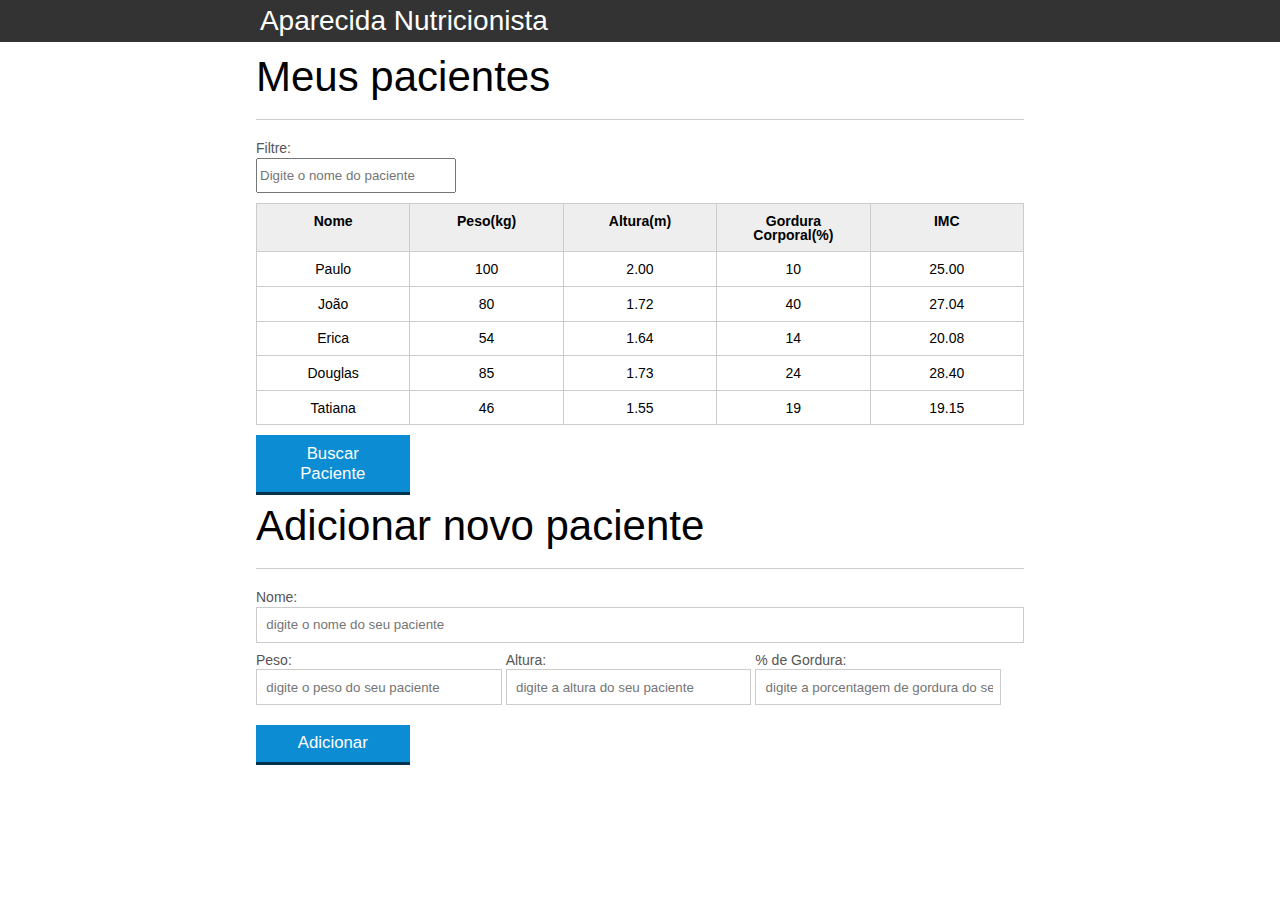
<file: #Udemy_Alura/Curso_Alura_JavaScript/index.html>
<!DOCTYPE html>
<html lang="pt-br">
	<head>
		<meta charset="UTF-8">
		<title>Aparecida Nutrição</title>
		<link rel="icon" href="favicon.ico" type="image/x-icon">
		<link rel="stylesheet" type="text/css" href="css/reset.css">
		<link rel="stylesheet" type="text/css" href="css/index.css">

	</head>
	<body>

		<header>
			<div class="container">
				<h2 class="titulo">Aparecida Nutrição</h2>
			</div>
		</header>
		<main>
			<section class="container">
				<h2>Meus pacientes</h2>
				<label for="filtrar-tabela">Filtre:</label>
				<input type="text" name="filtro" id="filtrar-tabela" placeholder="Digite o nome do paciente">
				<table>
					<thead>
						<tr>
							<th>Nome</th>
							<th>Peso(kg)</th>
							<th>Altura(m)</th>
							<th>Gordura Corporal(%)</th>
							<th>IMC</th>
						</tr>
					</thead>
					<tbody id="tabela-pacientes">
						<tr class="paciente" id="primeiro-paciente">
							<td class="info-nome">Paulo</td>
							<td class="info-peso">100</td>
							<td class="info-altura">2.00</td>
							<td class="info-gordura">10</td>
							<td class="info-imc">0</td>
						</tr>

						<tr class="paciente" >
							<td class="info-nome">João</td>
							<td class="info-peso">80</td>
							<td class="info-altura">1.72</td>
							<td class="info-gordura">40</td>
							<td class="info-imc">0</td>
						</tr>

						<tr class="paciente" >
							<td class="info-nome">Erica</td>
							<td class="info-peso">54</td>
							<td class="info-altura">1.64</td>
							<td class="info-gordura">14</td>
							<td class="info-imc">0</td>
						</tr>

						<tr class="paciente">
							<td class="info-nome">Douglas</td>
							<td class="info-peso">85</td>
							<td class="info-altura">1.73</td>
							<td class="info-gordura">24</td>
							<td class="info-imc">0</td>
						</tr>
						<tr class="paciente" >
							<td class="info-nome">Tatiana</td>
							<td class="info-peso">46</td>
							<td class="info-altura">1.55</td>
							<td class="info-gordura">19</td>
							<td class="info-imc">0</td>
						</tr>
					</tbody>
				</table>

				<button id="buscar-pacientes" class="botao bto-principal">Buscar Paciente</button>
				<span id="erro-ajax" class="invisivel">Erro ao buscar os pacientes.</span>

			</section>
		</main>

		<section class="container">
		    <h2 id="titulo-form">Adicionar novo paciente</h2>
			<ul id="mensagens-erro"></ul>
		    <form id="form-adiciona">
		        <div class="">
		            <label for="nome">Nome:</label>
		            <input id="nome" name="nome" type="text" placeholder="digite o nome do seu paciente" class="campo">
		        </div>
		        <div class="grupo">
		            <label for="peso">Peso:</label>
		            <input id="peso" name="peso" type="text" placeholder="digite o peso do seu paciente" class="campo campo-medio">
		        </div>
		        <div class="grupo">
		            <label for="altura">Altura:</label>
		            <input id="altura" name="altura" type="text" placeholder="digite a altura do seu paciente" class="campo campo-medio">
		        </div>
		        <div class="grupo">
		            <label for="gordura">% de Gordura:</label>
		            <input id="gordura" type="text" placeholder="digite a porcentagem de gordura do seu paciente" class="campo campo-medio">
		        </div>

		        <button id="adicionar-paciente" class="botao bto-principal">Adicionar</button>
		    </form>
		</section>

		<script src="js/calcula-imc.js" ></script>
		<script src="js/form.js" ></script>
		<script src="js/remover-paciente.js" ></script>
		<script src="js/filtra.js" ></script>
		<script src="js/buscar-pacientes.js" ></script>

	</body>
</html>
</file>
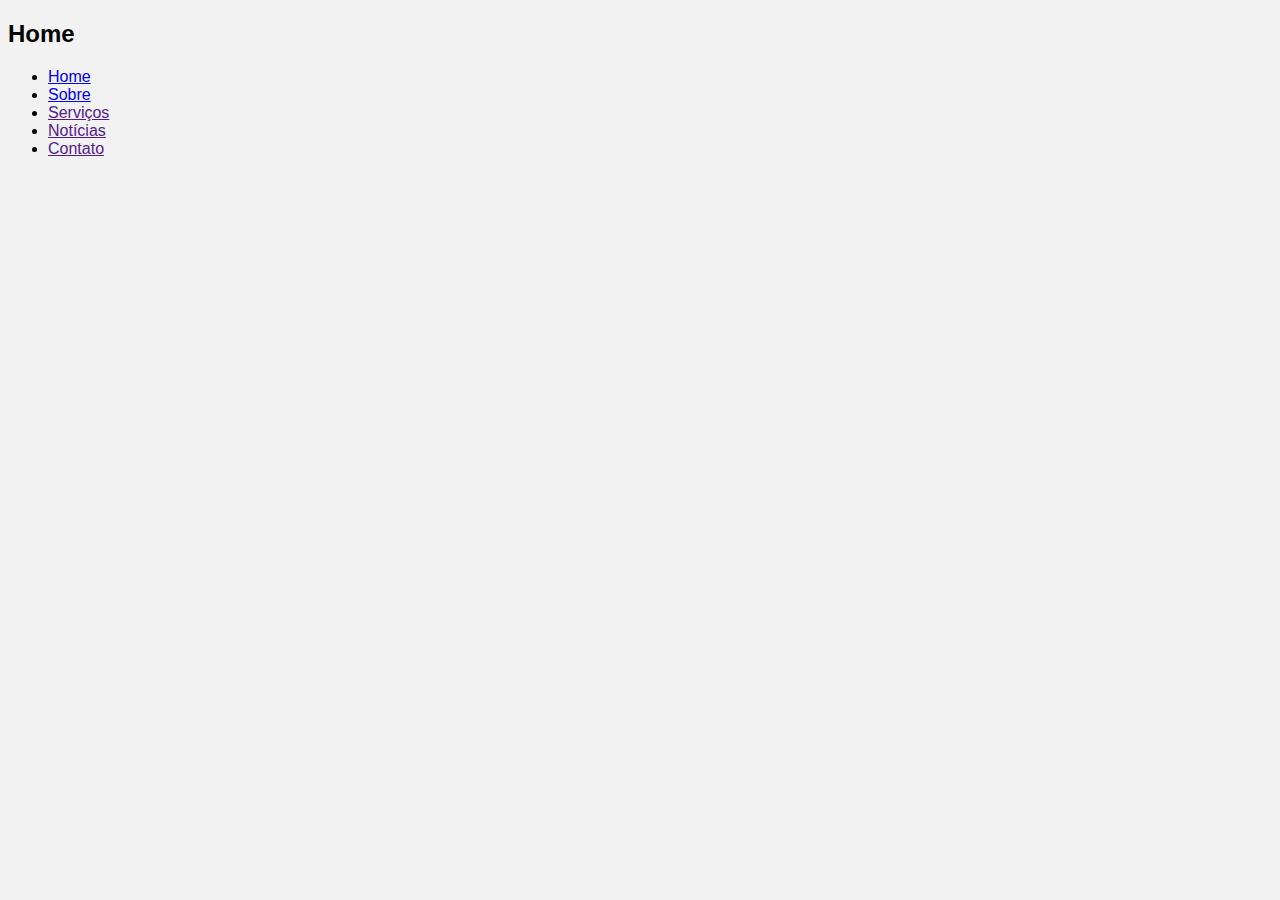
<file: #Udemy_Alura/Secao 5 - CSS 3 Intermediário & Avançado/index.html>
<!DOCTYPE html>
<html lang="pt-br">
<head>
	<title>Navegação Horizontal</title>
	<meta charset="utf-8">
	<link rel="stylesheet" type="text/css" href="css/estilo.css">
</head>
<body id="home">

	<h2>Home</h2>
	<ul>
		<li id="atual"><a href="index.html">Home</a></li>
		<li><a href="sobre.html">Sobre</a></li>
		<li><a href="">Serviços</a></li>
		<li><a href="">Notícias</a></li>
		<li><a href="">Contato</a></li>
	</ul>

	<!--
		<h2>Home</h2>
		<ul id="navegacao-lateral">
			<li class="home primeiro"><a href="index.html">Home</a></li>
			<li class="sobre"><a href="sobre.html">Sobre</a></li>
			<li class="servicos"><a href="">Serviços</a></li>
			<li class="noticias"><a href="">Notícias</a></li>
			<li class="contato"><a href="">Contato</a></li>
		</ul>
		<h2>Lista de Atividades</h2>

		<ul>
			<li>Ir ao Dentista</li>
			<li>Ir ao Supermercado</li>
			<li>Fazer o Almoço</li>
			<li>Assistir Série</li>
			<li>Correr no Parque</li>
		</ul>

	-->

</body>
</html>
</file>
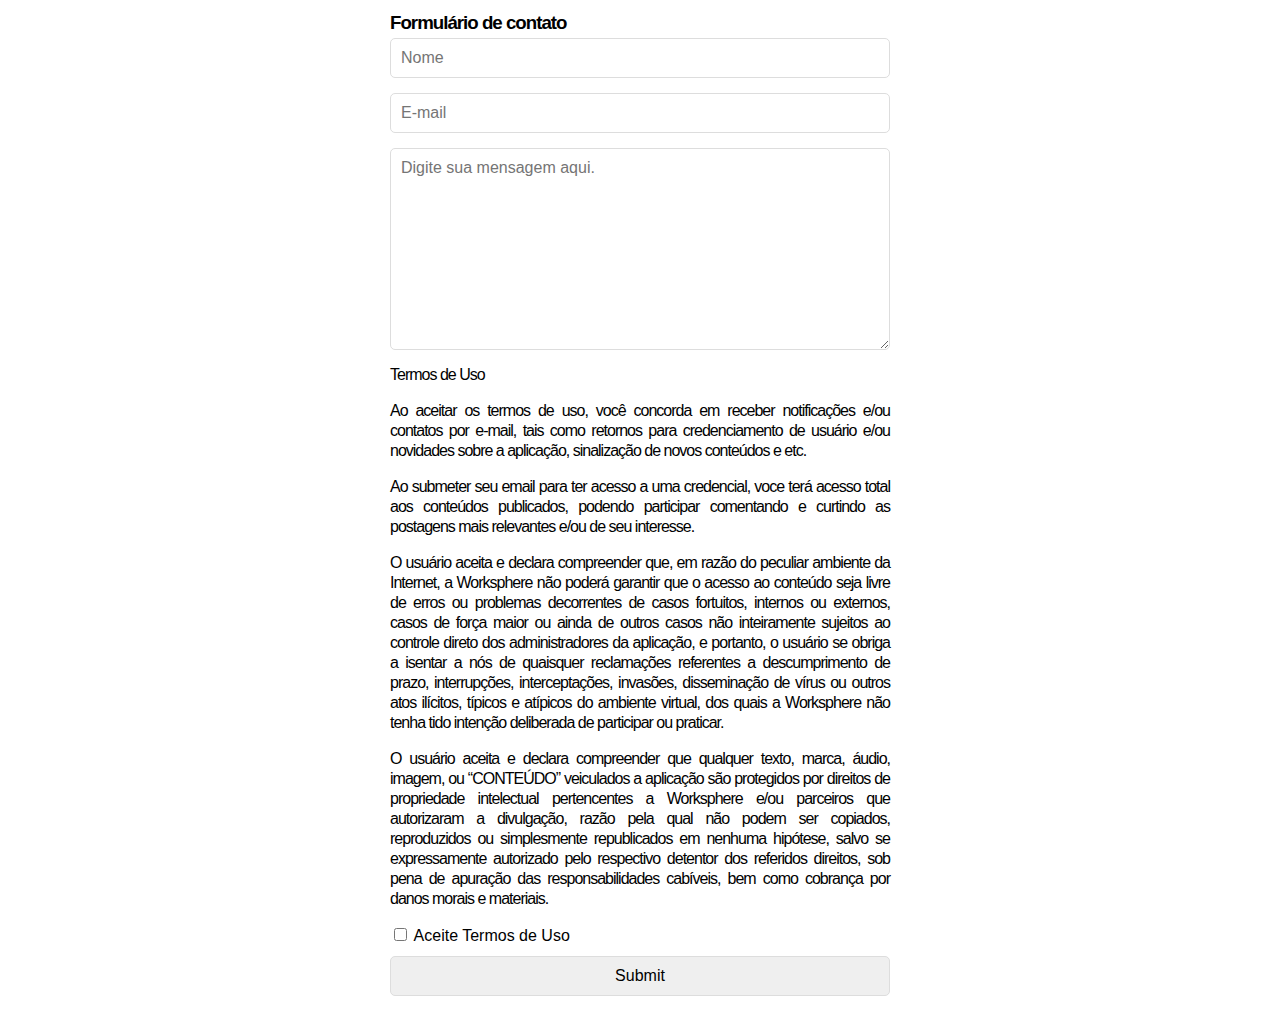
<file: Producao/Form/index.html>
<!DOCTYPE html>
<html lang="pt">
<head>
	<meta charset="utf-8">
	<meta name="viewport" content="width=devide-width, initial-scale=1.0">
	<meta http-equiv="X-UA-Compatible" content="ie=edge">
	<title>Contato</title>

	<style>
		body{font-family: Arial, Helvetica, sans-serif}
		.content{display:flex; justify-content: center}
		.contato{width: 100%; max-width: 500px;}
		.form{display: flex; flex-direction: column}
		.field{padding: 10px; margin-bottom: 15px; border:1px solid #DDD; border-radius: 5px; font-family: Arial, Helvetica, sans-serif; font-size: 16px}
		textarea{resize: vertical;}

		h1, h2, h3, h5, h6 {
            color:#000;
            letter-spacing:-1px;
            font-weight:400;
            padding: 0;
            margin: 0;
            line-height: 30px;
        }

        h4{
            color:#000;
            letter-spacing:-1px;
            font-weight:300;
            padding: 10;
            margin: 0;
            line-height: 20px;
        }

	</style>

	<script language="Javascript">
		function validacaoEmail(field) {
		usuario = field.value.substring(0, field.value.indexOf("@"));
		dominio = field.value.substring(field.value.indexOf("@")+ 1, field.value.length);
			if ((usuario.length >=1) &&
			    (dominio.length >=3) && 
			    (usuario.search("@")==-1) && 
			    (dominio.search("@")==-1) &&
			    (usuario.search(" ")==-1) &&
			    (dominio.search(" ")==-1) &&
			    (dominio.search(".")!=-1) &&      
			    (dominio.indexOf(".") >=1)&& 
			    (dominio.lastIndexOf(".") < dominio.length - 1)) {

			}
			else{
				document.getElementById("msgemail").innerHTML="<font color='red'>Email inválido </font>";
				alert("E-mail invalido");
			}
		}
	</script>

</head>
<body>

	<section class="content">
		<div class="contato">
			<h3><b>Formulário de contato</b></h3>
			<form class="form" method="POST" action="email.php" name="f1">
				<input class="field" name="name" placeholder="Nome" required>
				<input 	class="field" name="email" placeholder="E-mail" onblur="validacaoEmail(f1.email)" required><div id="msgemail"></div>
				<textarea class="field" name="mesage" placeholder="Digite sua mensagem aqui." rows="10" required></textarea>
				<h4><b>Termos de Uso</b><br>
					<p align="justify">Ao aceitar os termos de uso, você concorda em receber notificações e/ou contatos por e-mail, tais como retornos para credenciamento de usuário e/ou novidades sobre a aplicação, sinalização de novos conteúdos e etc.</p>

					<p align="justify">Ao submeter seu email para ter acesso a uma credencial, voce terá acesso total aos conteúdos publicados, podendo participar comentando e curtindo as postagens mais relevantes e/ou de seu interesse.</p>

					<p align="justify">O usuário aceita e declara compreender que, em razão do peculiar ambiente da Internet, a Worksphere não poderá garantir que o acesso ao conteúdo seja livre de erros ou problemas decorrentes de casos fortuitos, internos ou externos, casos de força maior ou ainda de outros casos não inteiramente sujeitos ao controle direto dos administradores da aplicação, e portanto, o usuário se obriga a isentar a nós de quaisquer reclamações referentes a descumprimento de prazo, interrupções, interceptações, invasões, disseminação de vírus ou outros atos ilícitos, típicos e atípicos do ambiente virtual, dos quais a Worksphere não tenha tido intenção deliberada de participar ou praticar.</p>

					<p align="justify">O usuário aceita e declara compreender que qualquer texto, marca, áudio, imagem, ou “CONTEÚDO” veiculados a aplicação são protegidos por direitos de propriedade intelectual pertencentes a Worksphere  e/ou parceiros que autorizaram a divulgação, razão pela qual não podem ser copiados, reproduzidos ou simplesmente republicados em nenhuma hipótese, salvo se expressamente autorizado pelo respectivo detentor dos referidos direitos, sob pena de apuração das responsabilidades cabíveis, bem como cobrança por danos morais e materiais.</p></h4>
				<div>
					<input type="checkbox" class="field" name="aceite" required>
					<label for="aceite"> Aceite Termos de Uso</label>
				</div>
				<input class="field" type="submit" name="Enviar">
			</form>
		</div>
	</section>

</body>
</html>
</file>
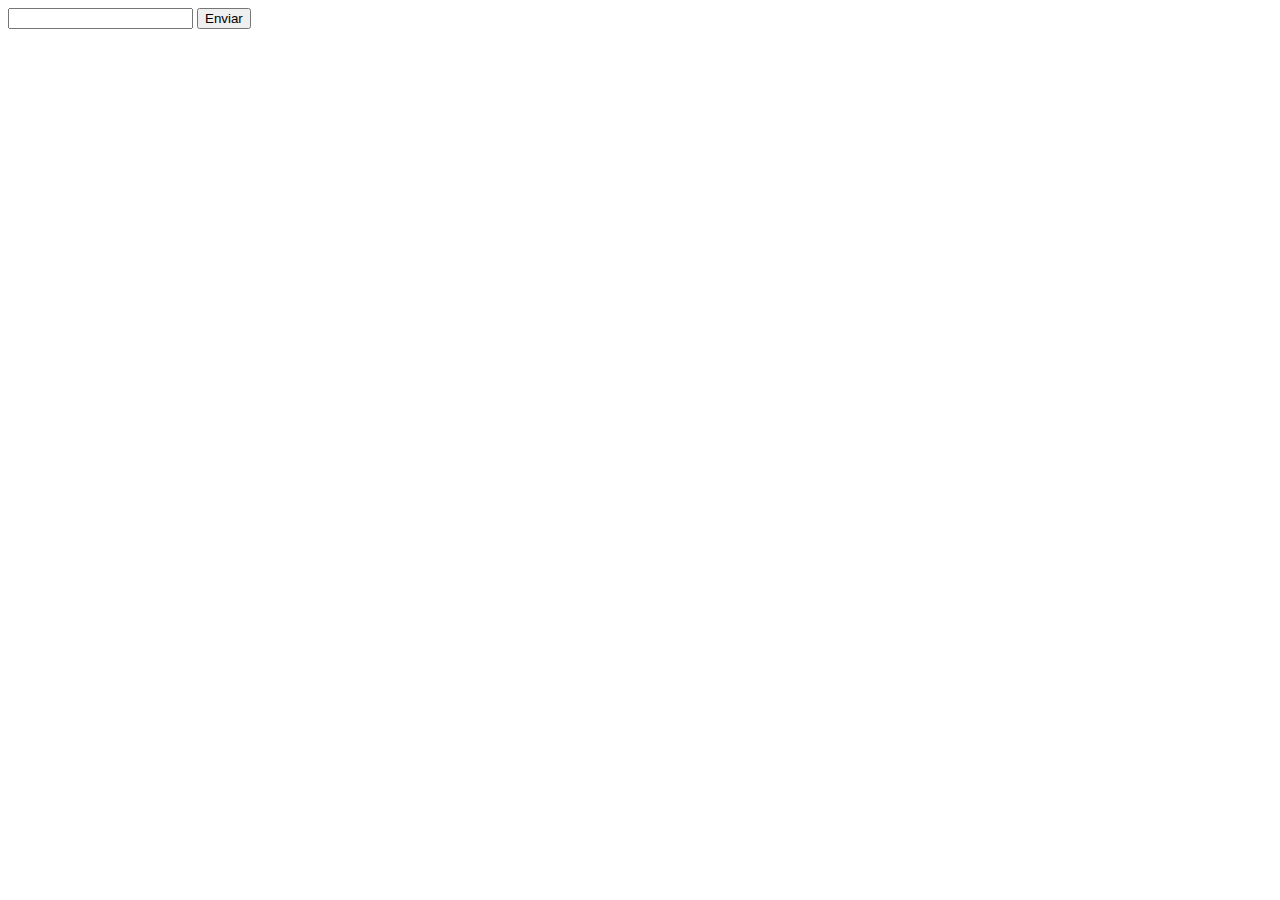
<file: Producao/ScriptsWork/index.html>
<!DOCTYPE html>
<html>
<head>
	<title>Página de Teste</title>
	<script type="text/javascript" src="jquery.js"></script>
	<script type="text/javascript">
		$(document).ready(function(){
			$("#form").submit(function(){
				var idade = $("#idade").val();

				if(idade == ""){

				}else{
					$.ajax({
						url: 'processo.php',
						data: {idade : idade},
						type: 'POST',
						dataType: 'json',
						success: function(retorno){
							if(retorno.erro == 1){
								alert(retorno.msg);
							}else{
								$(".resultado").html('');
								$(".resultado").html(retorno.ano);
							}
						},
						error: function(){
							alert("Houve algum erro");
						}
						});
					}
						return false;
			});
		});
	</script>
</head>
<body>
	<form action="" id="form">
		<input type="text" id="idade" name="">
		<input type="submit" value="Enviar" name="">
	</form>
	<span class="resultado"></span>

</body>
</html>
</file>
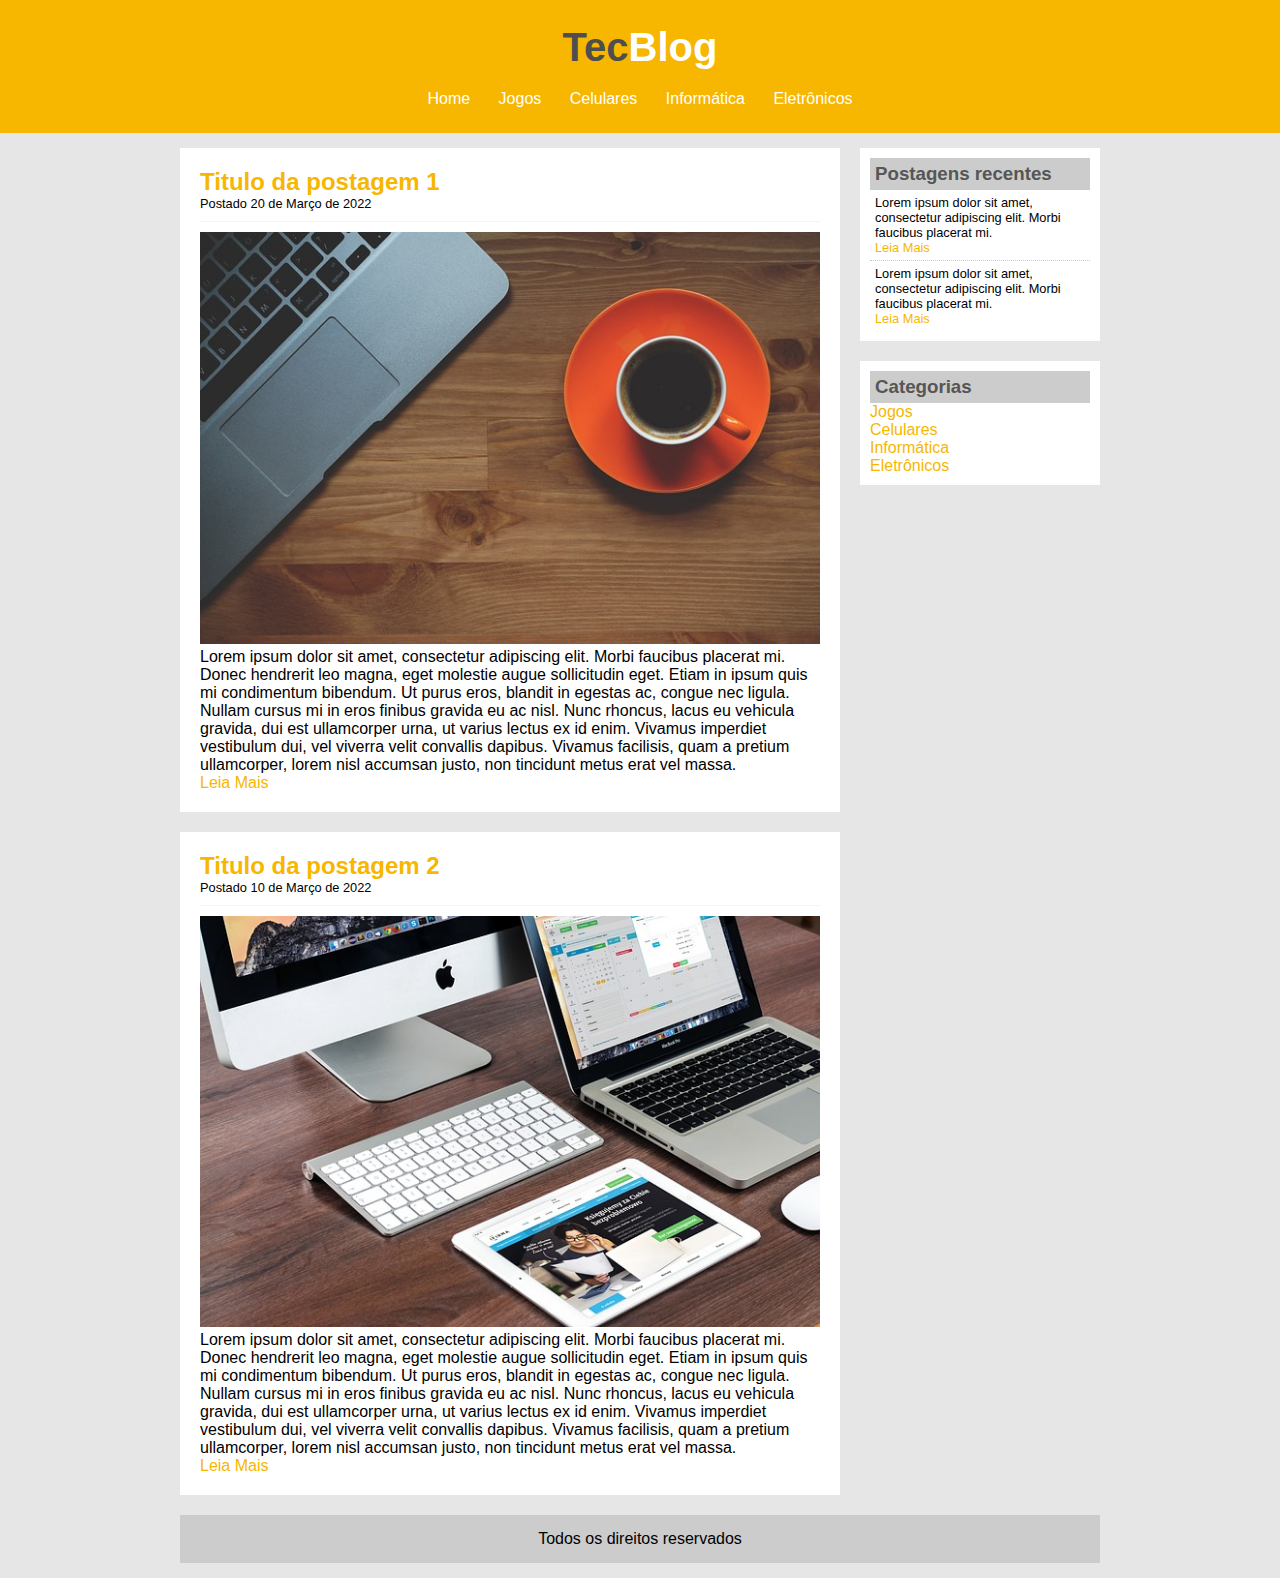
<file: #Udemy_Alura/Secao 4 - CSS 3/Projeto - TecBlog/index.html>
<!DOCTYPE html>
<html>
<head>
	<title>TecBlog - O seu blog de Tecnologia</title>
	<meta charset="utf-8">
	<link rel="stylesheet" type="text/css" href="css/estilo.css">
</head>
<body>

	<div id="cabecalho">
		<div id="area-logo"><h1>Tec<span class="branco">Blog</span></h1></div>
		<div id="area-menu">
			<a href="index.html">Home</a>
			<a href="jogos.html">Jogos</a>
			<a href="celulares.html">Celulares</a>
			<a href="informatica.html">Informática</a>
			<a href="eletronicos.html">Eletrônicos</a>
		</div>
	</div>

	<div id="area-principal">
		<div id="area-postagens">
			<!-- Abertura postagem -->
			<div class="postagem">
				<h2>Titulo da postagem 1</h2>
				<span class="data-postagem">Postado 20 de Março de 2022</span>
				<img width="620" src="imagem/imagem1.jpg">
				<p>
					Lorem ipsum dolor sit amet, consectetur adipiscing elit. Morbi faucibus placerat mi. Donec hendrerit leo magna, eget molestie augue sollicitudin eget. Etiam in ipsum quis mi condimentum bibendum. Ut purus eros, blandit in egestas ac, congue nec ligula. Nullam cursus mi in eros finibus gravida eu ac nisl. Nunc rhoncus, lacus eu vehicula gravida, dui est ullamcorper urna, ut varius lectus ex id enim. Vivamus imperdiet vestibulum dui, vel viverra velit convallis dapibus. Vivamus facilisis, quam a pretium ullamcorper, lorem nisl accumsan justo, non tincidunt metus erat vel massa.
				</p>
				<a href="">Leia Mais</a>
			</div><!-- Fechamento postagem -->

			<!-- Abertura postagem -->
			<div class="postagem">
				<h2>Titulo da postagem 2</h2>
				<span class="data-postagem">Postado 10 de Março de 2022</span>
				<img width="620" src="imagem/imagem2.jpg">
				<p>
					Lorem ipsum dolor sit amet, consectetur adipiscing elit. Morbi faucibus placerat mi. Donec hendrerit leo magna, eget molestie augue sollicitudin eget. Etiam in ipsum quis mi condimentum bibendum. Ut purus eros, blandit in egestas ac, congue nec ligula. Nullam cursus mi in eros finibus gravida eu ac nisl. Nunc rhoncus, lacus eu vehicula gravida, dui est ullamcorper urna, ut varius lectus ex id enim. Vivamus imperdiet vestibulum dui, vel viverra velit convallis dapibus. Vivamus facilisis, quam a pretium ullamcorper, lorem nisl accumsan justo, non tincidunt metus erat vel massa.
				</p>
				<a href="">Leia Mais</a>
			</div><!-- Fechamento postagem -->
		</div>

		<div id="area-lateral">
			<div class="conteudo-lateral">
				<h3>Postagens recentes</h3>
				<div class="postagem-lateral">
					<p >Lorem ipsum dolor sit amet, consectetur adipiscing elit. Morbi faucibus placerat mi.</p>
					<a href="">Leia Mais</a>
				</div>
				<div class="postagem-lateral" style="border-bottom: none;">
					<p >Lorem ipsum dolor sit amet, consectetur adipiscing elit. Morbi faucibus placerat mi.</p>
					<a href="">Leia Mais</a>
				</div>
			</div>

			<div class="conteudo-lateral">
				<h3>Categorias</h3>
				<a href="jogos.html">Jogos</a><br>
				<a href="celulares.html">Celulares</a><br>
				<a href="informatica.html">Informática</a><br>
				<a href="eletronicos.html">Eletrônicos</a><br>
			</div>
		</div>

		<div id="rodape">
			Todos os direitos reservados
		</div>
	</div>

</body>
</html>
</file>
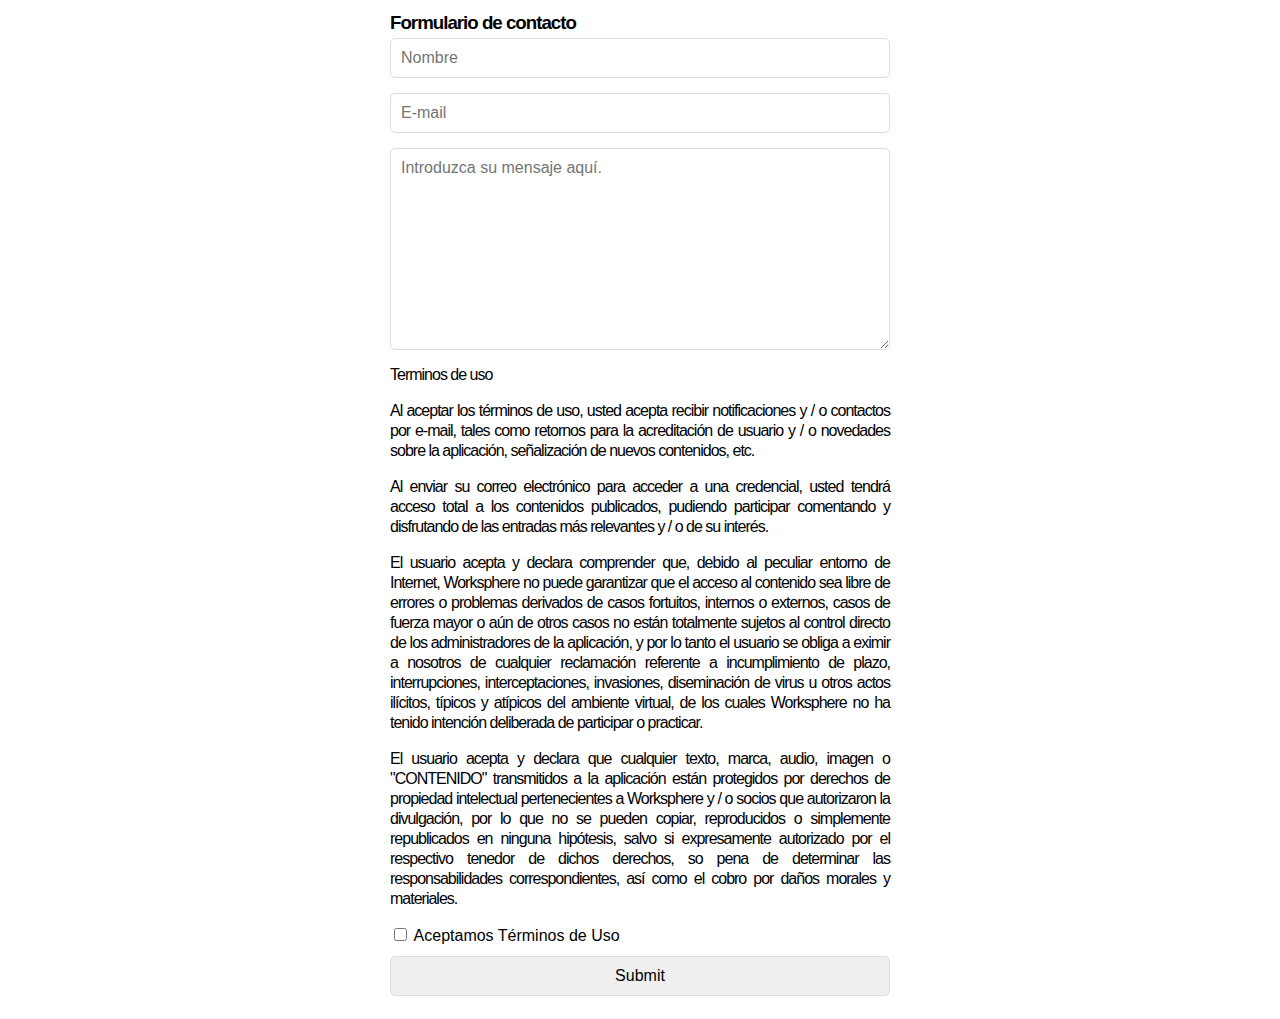
<file: Producao/Form/AtlasCopco/Espanhol/index.html>
<!DOCTYPE html>
<html lang="pt">
<head>
	<meta charset="utf-8">
	<meta name="viewport" content="width=devide-width, initial-scale=1.0">
	<meta http-equiv="X-UA-Compatible" content="ie=edge">
	<title>Contato</title>

	<style>
		body{font-family: Arial, Helvetica, sans-serif}
		.content{display:flex; justify-content: center}
		.contato{width: 100%; max-width: 500px;}
		.form{display: flex; flex-direction: column}
		.field{padding: 10px; margin-bottom: 15px; border:1px solid #DDD; border-radius: 5px; font-family: Arial, Helvetica, sans-serif; font-size: 16px}
		textarea{resize: vertical;}

		h1, h2, h3, h5, h6 {
            color:#000;
            letter-spacing:-1px;
            font-weight:400;
            padding: 0;
            margin: 0;
            line-height: 30px;
        }

        h4{
            color:#000;
            letter-spacing:-1px;
            font-weight:300;
            padding: 10;
            margin: 0;
            line-height: 20px;
        }

	</style>

	<script language="Javascript">
		function validacaoEmail(field) {
		usuario = field.value.substring(0, field.value.indexOf("@"));
		dominio = field.value.substring(field.value.indexOf("@")+ 1, field.value.length);
			if ((usuario.length >=1) &&
			    (dominio.length >=3) && 
			    (usuario.search("@")==-1) && 
			    (dominio.search("@")==-1) &&
			    (usuario.search(" ")==-1) &&
			    (dominio.search(" ")==-1) &&
			    (dominio.search(".")!=-1) &&      
			    (dominio.indexOf(".") >=1)&& 
			    (dominio.lastIndexOf(".") < dominio.length - 1)) {

			}
			else{
				document.getElementById("msgemail").innerHTML="<font color='red'>Email inválido </font>";
				alert("E-mail invalido");
			}
		}
	</script>

</head>
<body>

	<section class="content">
		<div class="contato">
			<h3><b>Formulario de contacto</b></h3>
			<form class="form" method="POST" action="email.php" name="f1">
				<input class="field" name="name" placeholder="Nombre" required>
				<input 	class="field" name="email" placeholder="E-mail" onblur="validacaoEmail(f1.email)" required><div id="msgemail"></div>
				<textarea class="field" name="mesage" placeholder="Introduzca su mensaje aquí." rows="10" required></textarea>
				<h4><b>Terminos de uso</b><br>
					<p align="justify">Al aceptar los términos de uso, usted acepta recibir notificaciones y / o contactos por e-mail, tales como retornos para la acreditación de usuario y / o novedades sobre la aplicación, señalización de nuevos contenidos, etc.</p>

					<p align="justify">Al enviar su correo electrónico para acceder a una credencial, usted tendrá acceso total a los contenidos publicados, pudiendo participar comentando y disfrutando de las entradas más relevantes y / o de su interés.
					</p>

					<p align="justify">El usuario acepta y declara comprender que, debido al peculiar entorno de Internet, Worksphere no puede garantizar que el acceso al contenido sea libre de errores o problemas derivados de casos fortuitos, internos o externos, casos de fuerza mayor o aún de otros casos no están totalmente sujetos al control directo de los administradores de la aplicación, y por lo tanto el usuario se obliga a eximir a nosotros de cualquier reclamación referente a incumplimiento de plazo, interrupciones, interceptaciones, invasiones, diseminación de virus u otros actos ilícitos, típicos y atípicos del ambiente virtual, de los cuales Worksphere no ha tenido intención deliberada de participar o practicar.</p>

					<p align="justify">El usuario acepta y declara que cualquier texto, marca, audio, imagen o "CONTENIDO" transmitidos a la aplicación están protegidos por derechos de propiedad intelectual pertenecientes a Worksphere y / o socios que autorizaron la divulgación, por lo que no se pueden copiar, reproducidos o simplemente republicados en ninguna hipótesis, salvo si expresamente autorizado por el respectivo tenedor de dichos derechos, so pena de determinar las responsabilidades correspondientes, así como el cobro por daños morales y materiales.</p></h4>
				<div>
					<input type="checkbox" class="field" name="aceite" required>
					<label for="aceite">Aceptamos Términos de Uso</label>
				</div>
				<input class="field" type="submit" name="Enviar">
			</form>
		</div>
	</section>

</body>
</html>
</file>
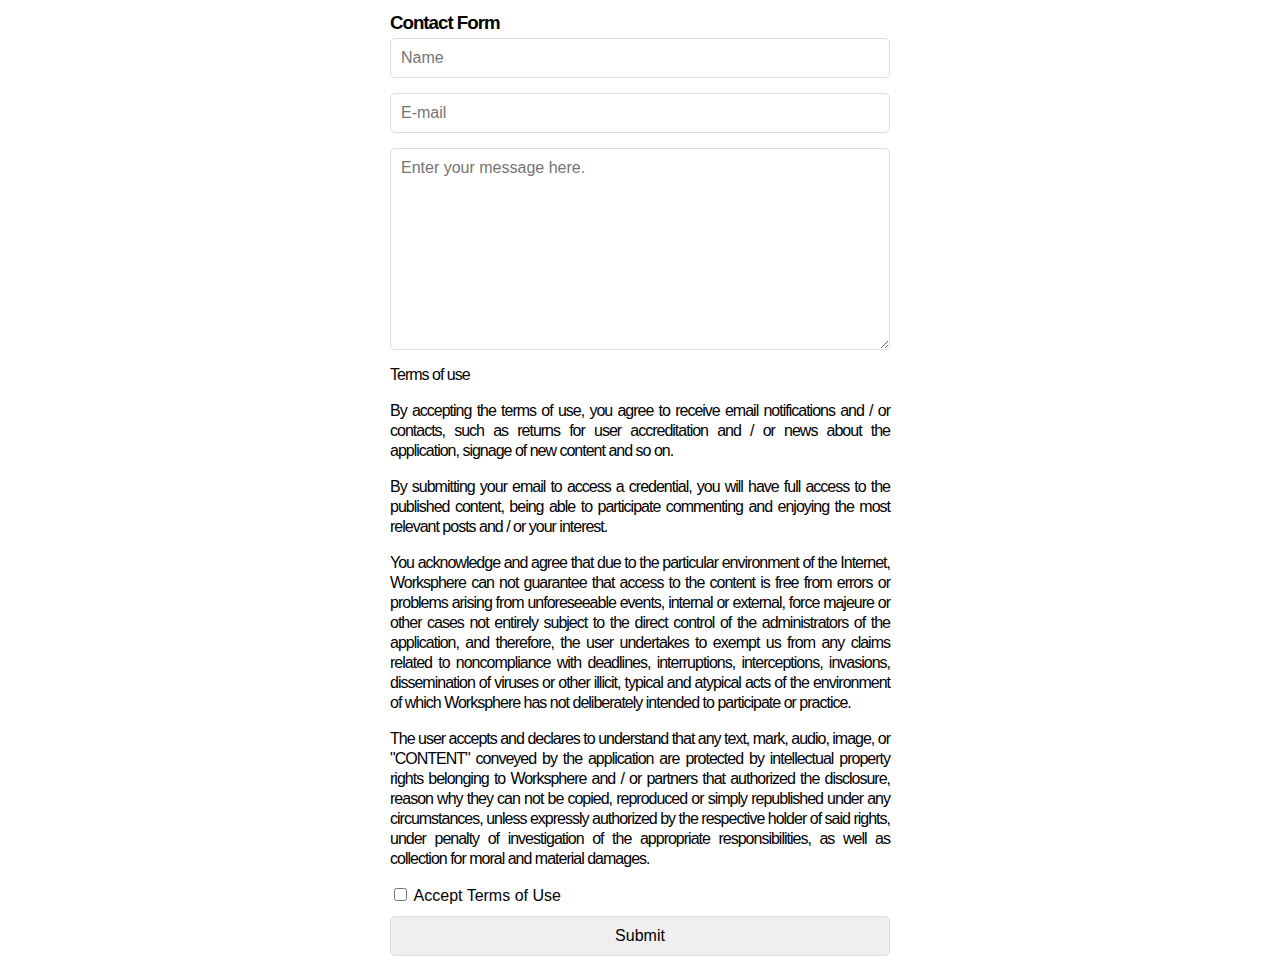
<file: Producao/Form/AtlasCopco/Ingles/index.html>
<!DOCTYPE html>
<html lang="pt">
<head>
	<meta charset="utf-8">
	<meta name="viewport" content="width=devide-width, initial-scale=1.0">
	<meta http-equiv="X-UA-Compatible" content="ie=edge">
	<title>Contato</title>

	<style>
		body{font-family: Arial, Helvetica, sans-serif}
		.content{display:flex; justify-content: center}
		.contato{width: 100%; max-width: 500px;}
		.form{display: flex; flex-direction: column}
		.field{padding: 10px; margin-bottom: 15px; border:1px solid #DDD; border-radius: 5px; font-family: Arial, Helvetica, sans-serif; font-size: 16px}
		textarea{resize: vertical;}

		h1, h2, h3, h5, h6 {
            color:#000;
            letter-spacing:-1px;
            font-weight:400;
            padding: 0;
            margin: 0;
            line-height: 30px;
        }

        h4{
            color:#000;
            letter-spacing:-1px;
            font-weight:300;
            padding: 10;
            margin: 0;
            line-height: 20px;
        }

	</style>

	<script language="Javascript">
		function validacaoEmail(field) {
		usuario = field.value.substring(0, field.value.indexOf("@"));
		dominio = field.value.substring(field.value.indexOf("@")+ 1, field.value.length);
			if ((usuario.length >=1) &&
			    (dominio.length >=3) && 
			    (usuario.search("@")==-1) && 
			    (dominio.search("@")==-1) &&
			    (usuario.search(" ")==-1) &&
			    (dominio.search(" ")==-1) &&
			    (dominio.search(".")!=-1) &&      
			    (dominio.indexOf(".") >=1)&& 
			    (dominio.lastIndexOf(".") < dominio.length - 1)) {

			}
			else{
				document.getElementById("msgemail").innerHTML="<font color='red'>Email inválido </font>";
				alert("E-mail invalido");
			}
		}
	</script>

</head>
<body>

	<section class="content">
		<div class="contato">
			<h3><b>Contact Form</b></h3>
			<form class="form" method="POST" action="email.php" name="f1">
				<input class="field" name="name" placeholder="Name" required>
				<input 	class="field" name="email" placeholder="E-mail" onblur="validacaoEmail(f1.email)" required><div id="msgemail"></div>
				<textarea class="field" name="mesage" placeholder="Enter your message here." rows="10" required></textarea>
				<h4><b>Terms of use</b><br>
					<p align="justify">By accepting the terms of use, you agree to receive email notifications and / or contacts, such as returns for user accreditation and / or news about the application, signage of new content and so on.</p>

					<p align="justify">By submitting your email to access a credential, you will have full access to the published content, being able to participate commenting and enjoying the most relevant posts and / or your interest.</p>

					<p align="justify">You acknowledge and agree that due to the particular environment of the Internet, Worksphere can not guarantee that access to the content is free from errors or problems arising from unforeseeable events, internal or external, force majeure or other cases not entirely subject to the direct control of the administrators of the application, and therefore, the user undertakes to exempt us from any claims related to noncompliance with deadlines, interruptions, interceptions, invasions, dissemination of viruses or other illicit, typical and atypical acts of the environment of which Worksphere has not deliberately intended to participate or practice.</p>

					<p align="justify">The user accepts and declares to understand that any text, mark, audio, image, or "CONTENT" conveyed by the application are protected by intellectual property rights belonging to Worksphere and / or partners that authorized the disclosure, reason why they can not be copied, reproduced or simply republished under any circumstances, unless expressly authorized by the respective holder of said rights, under penalty of investigation of the appropriate responsibilities, as well as collection for moral and material damages.</p></h4>
				<div>
					<input type="checkbox" class="field" name="aceite" required>
					<label for="aceite"> Accept Terms of Use</label>
				</div>
				<input class="field" type="submit" name="Submit">
			</form>
		</div>
	</section>

</body>
</html>
</file>
<file: #Udemy_Alura/Curso_Alura_JavaScript/css/index.css>
*{
	box-sizing: border-box;
 }

body{
	font-family: "Helvetica Neue", "Helvetica", Helvetica, Arial, sans-serif;
	font-size: 14px;
}

header{
	background-color: #333;
	height: 3em;
	color: #FFF;
	margin-bottom: 1em;
}

header h1{
	font-size: 2em;
	display:inline-block;
	vertical-align:	middle;
}
header h2{
	font-size: 2em;
	display:inline-block;
	vertical-align:	middle;
}

header .container:before{
	content: '';
	display:inline-block;
	height: 100%;
	vertical-align:	middle;
}

.container{
	width: 60%;
	height: 100%;
	margin: 0 auto;
}

section{
	margin: 2em 0;
	overflow: hidden;
}

section h2{
	font-size: 3em;
	display: block;
	padding-bottom: .5em;
	border-bottom: 1px solid #ccc;
	margin-bottom: .5em;
}

table{
	width: 100%;
	margin-bottom : .5em;
    table-layout: fixed;

}

td, th {
	padding: .7em;
	margin: 0;
	border: 1px solid #ccc;
	text-align: center;
}

th{
	font-weight: bold;
	background-color: #EEE;
}

label{
	color: #555;
	display: block;
	margin-bottom: .2em;
}

.campo{
	margin: 0;
	padding-bottom: 1em;
	width: 100%;
	border: 1px solid #ccc;
	padding: .7em;
	width: 100%;
}

.campo-medio{
	display: inline-block;
	padding-right: .5em;
}

.grupo{
	width: 32%;
	display: inline-block;
	padding: 10px 0px;
}

button{
	padding: .5em 2em;
	border: 0;
	border-bottom: 3px solid;
	font-size: 1.2em;
	cursor: pointer;
	margin: 0;
	margin-top: -3px;
	color: #fff;
	background-color:#0c8cd3;
	border-color: #04324c;
	width: 20%;
    display: block;
    clear: both;
    margin: 10px 0px;

}

button:active{
	margin-top:0px;
	border: 0;
}

button[disabled=disabled], button:disabled {
    background-color: gray;
	border-color: darkgray;
}

.adicionar-paciente{
    margin-top: 30px;
}

.campo-invalido{
	border: 1px solid red;
}

.paciente-invalido {
	background-color: lightcoral;
}

#mensagens-erro {
	color: red;
}

.fadeOut {
	opacity: 0;
	transition: 0.5s;
}

.invisivel {
	display: none;
}

#filtrar-tabela {
	width: 200px;
	height: 35px;
	margin-bottom: 10px;
}
</file>
<file: #Udemy_Alura/Secao 5 - CSS 3 Intermediário & Avançado/css/estilo.css>
/* Layout Liquido e Imanges Liquidas */
body {
	font-family: "Trebuchet MS", Helvetics, sans-serif;
	background: #f2f2f2;
}

#container {
	width: 960px;
	margin: 0 auto;
	background: #fff url(../imagens/coluna.png) repeat-y left top;
	min-width: 820px;
	max-width: 1280px;
}

#marca {
	width: 100%;
	height: 200px;
	background: #225992 url(../imagens/cabecalho2.jpg) no-repeat center;
	text-align: center;
	line-height: 200px;
}

/*
#imagem {
	width: 90%;
	overflow: hidden;
}
*/

#conteudo {
	width: 75%;
	float: right;
}

#conteudo-principal {
	width: 63%;
	float: left;
}

img.img-noticia {
	width: 90%;
	padding: 2%;
	max-width: 600px;
}

#conteudo-secundario {
	width: 34%;
	float: right;
	background: #d1d1d1;
}

#conteudo-secundario h1,
#conteudo-secundario h2, 
#conteudo-secundario h3, 
#conteudo-secundario p {
	padding-left: 20px;
	padding-right: 20px;
}

#navegacao {
	width: 23%;
	float: left;
	padding-top: 20px;
	padding-bottom: 20px;
	
}

#navegacao ul {
	list-style: none;
}

#navegacao li a {
	text-decoration: none;
}

#rodape {
	background: #c4c4c4;
	padding: 5px;
	clear: both;
}

/* Layout Fixo */

/*body {
	font-family: "Trebuchet MS", Helvetics, sans-serif;
	background: #f2f2f2;
}

#container {
	width: 720px;
	margin: 0 auto;
	background: #fff;
}

#marca {
	height: 100px;
	background: #9e9e9e;
	text-align: center;
	line-height: 100px;
}

#conteudo {
	width: 520px;
	float: right;
}

#conteudo-principal {
	width: 320px;
	float: left;
}

#conteudo-secundario {
	width: 180px;
	float: right;
	background: #d1d1d1;
}

#conteudo-secundario h1, 
#conteudo-secundario h2, 
#conteudo-secundario h3, 
#conteudo-secundario p {
	padding-left: 20px;
	padding-right: 20px;
}

#navegacao {
	width: 180px;
	float: left;
	padding-top: 20px;
	padding-bottom: 20px;
	background: #d1d1d1;
}

#navegacao ul {
	list-style: none;
}

#navegacao li a {
	text-decoration: none;
}

#rodape {
	background: #c4c4c4;
	padding: 5px;
	clear: both;
}*/

/* Navegação com Abas */

/*body {
	font-family: "Trebuchet MS", Helvetics, sans-serif;
}

ul {
	margin: 0;
	padding: 0;
	list-style: none;
	width: 720px;
}

ul li {
	float: left;
	background: url(../imagens/aba-direita.png) no-repeat top right;
}

li a {
	display: block;
	padding: 0 2em;
	line-height: 3em;
	text-decoration: none;
	background: url(../imagens/aba-esquerda.ong) no-repeat top left;
	color: #fff;
}

ul a:hover {
	color: #894a1f;
}

ul #atual {
	background: url(../imagens/aba-direita-atual.png) no-repeat top right;
}

ul #atual a {
	background: url(../imagens/aba-esquerda-atual.ong) no-repeat top left;
}*/

/* Lista Horizontal */

/*ul {
	margin: 0;
	padding: 0;
	list-style: none;
	width: 720px;
	background: #159cb0 url(../imagens/fundo-horizontal.png) repeat-x;
	float: left;
}


ul li {
	float: left;
}

ul a {
	display: block;
	padding: 0 2em;
	line-height: 2em;
	text-decoration: none;
	color: #fff;
	background: url(../imagens/divisor.png) repeat-y left top;
}

ul .primeiro a {
	background: none;
}

ul a:hover {
	color: #085662;
	background: #44cade;
}

#home #navegacao-lateral .home a, 
#sobre #navegacao-lateral .sobre a, 
#servicos #navegacao-lateral .servicos a {
	background-position: right bottom;
	color: #085662;
	background: #44cade;
}*/

/* Lista vertical */

/*ul {
	margin: 0;
	padding: 0;
	list-style-type: none;
}

ul a {
	width: 200px;
	height: 40px;
	display: block;
	color: #000;
	text-decoration: none;
	text-indent: 40px;
	line-height: 40px;
	background: #f7b600 url(../imagens/menu.png) no-repeat left bottom;
}

a:hover {
	background-position: right bottom;
	background-color: #f7b600;
	color: #fff;
}

#home #navegacao-lateral .home a, 
#sobre #navegacao-lateral .sobre a, 
#servicos #navegacao-lateral .servicos a {
	background-position: right bottom;
	background-color: #f7b600;
	color: #fff;
}

ul {
	list-style-type: none; 
	margin: 0;
	padding: 0;
}

li {
	padding: 5px 20px;
	background: url(../imagens/seta.png) no-repeat left center;
}*/
</file>
<file: #Udemy_Alura/Secao 4 - CSS 3/Projeto - TecBlog/css/estilo.css>
/*Limpar formatações padrão*/
* {
	margin: 0;
	padding: 0;
}

body {
	font-size: 1em;
	font-family: "Trebuchet MS", Helvetica, sans-serif;
	background: #e6e6e6;
}

/* Layout */
#cabecalho {
	background-color: #f7b600;
	padding: 15px;
	text-align: center;
}

#area-logo, #area-menu {
	padding: 10px;
}

#area-principal {
	width: 920px;
	margin: 0 auto;
	padding: 15px;
}

#area-postagens {
	width: 660px;
	float: left;
}

#area-lateral {
	width: 240px;
	float: right;
}

.postagem {
	padding: 20px;
	margin-bottom: 20px;
	background: white;
}

.conteudo-lateral {
	background: white;
	padding: 10px;
	margin-bottom: 20px;
}

.postagem-lateral {
	font-size: 0.8em;
	padding: 5px;
	border-bottom: 1px dotted #ccc;
}

#rodape {
	background: #CCC;
	clear: both;
	text-align: center;
	padding: 15px;
}

/* Formatação do Menu */
a {
	text-decoration: none;
}

a:link, a:visited {
	color: #f7b600;
}

a:hover {
	text-decoration: underline;
}

#cabecalho a:link, #cabecalho a:visited {
	color: white;
	padding: 8px 12px;
}

#cabecalho a:hover {
	text-decoration: none;
	background: white;
	color: #f7b600;
}

/* Formatações em Geral */
h1 {
	color: #4e4e4e;
	font-size: 2.5em;
}

h2 {
	color: #f7b600;
}

h3 {
	color: #565656;
	background: #ccc;
	padding: 5px;
}

.data-postagem {
	font-size: 0.8em;
	padding-bottom: 10px;
	margin-bottom: 10px;
	display: block;
	border-bottom: 1px solid #f4f4f4; 
}

.branco {
	color: white;
}
</file>
